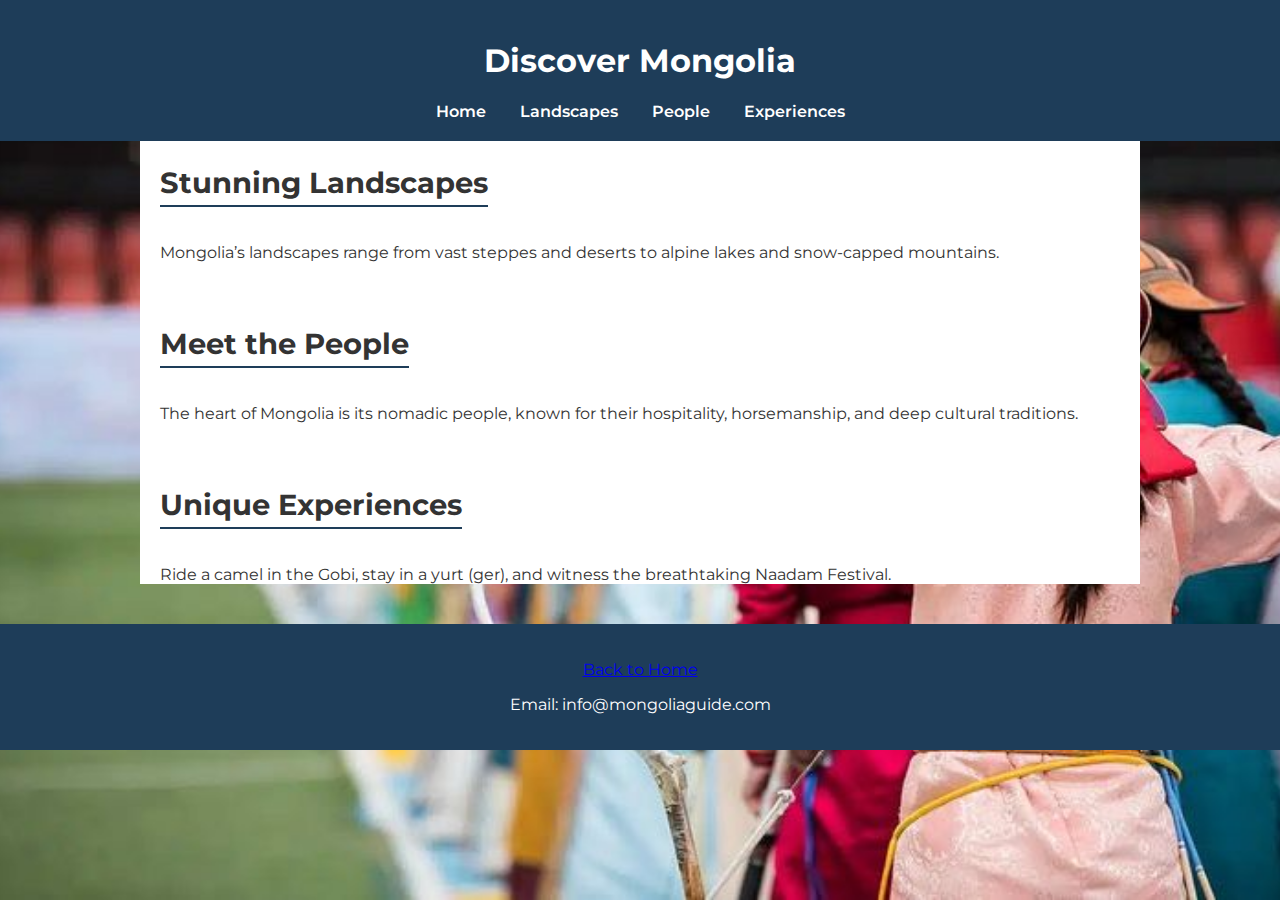
<file: discovermng.html>
<!DOCTYPE html>
<html lang="en">
<head>
  <meta charset="UTF-8" />
  <meta name="viewport" content="width=device-width, initial-scale=1.0"/>
  <title>Discover Mongolia</title>
  <link rel="stylesheet" href="style.css"/>
  <link href="https://fonts.googleapis.com/css2?family=Montserrat:wght@400;600&display=swap" rel="stylesheet">
</head>
<body>
  <header>
    <div class="container">
      <h1>Discover Mongolia</h1>
      <nav>
        <ul>
          <li><a href="index.html">Home</a></li>
          <li><a href="#landscapes">Landscapes</a></li>
          <li><a href="#people">People</a></li>
          <li><a href="#experience">Experiences</a></li>
        </ul>
      </nav>
    </div>
  </header>

  <main class="container">
    <section id="landscapes">
      <h2>Stunning Landscapes</h2>
      <p>Mongolia’s landscapes range from vast steppes and deserts to alpine lakes and snow-capped mountains.</p>
    </section>

    <section id="people">
      <h2>Meet the People</h2>
      <p>The heart of Mongolia is its nomadic people, known for their hospitality, horsemanship, and deep cultural traditions.</p>
    </section>

    <section id="experience">
      <h2>Unique Experiences</h2>
      <p>Ride a camel in the Gobi, stay in a yurt (ger), and witness the breathtaking Naadam Festival.</p>
    </section>
  </main>

  <footer>
    <div class="container">
      <p><a href="index.html">Back to Home</a></p>
      <p>Email: info@mongoliaguide.com</p>
    </div>
  </footer>
</body>
</html>
</file>
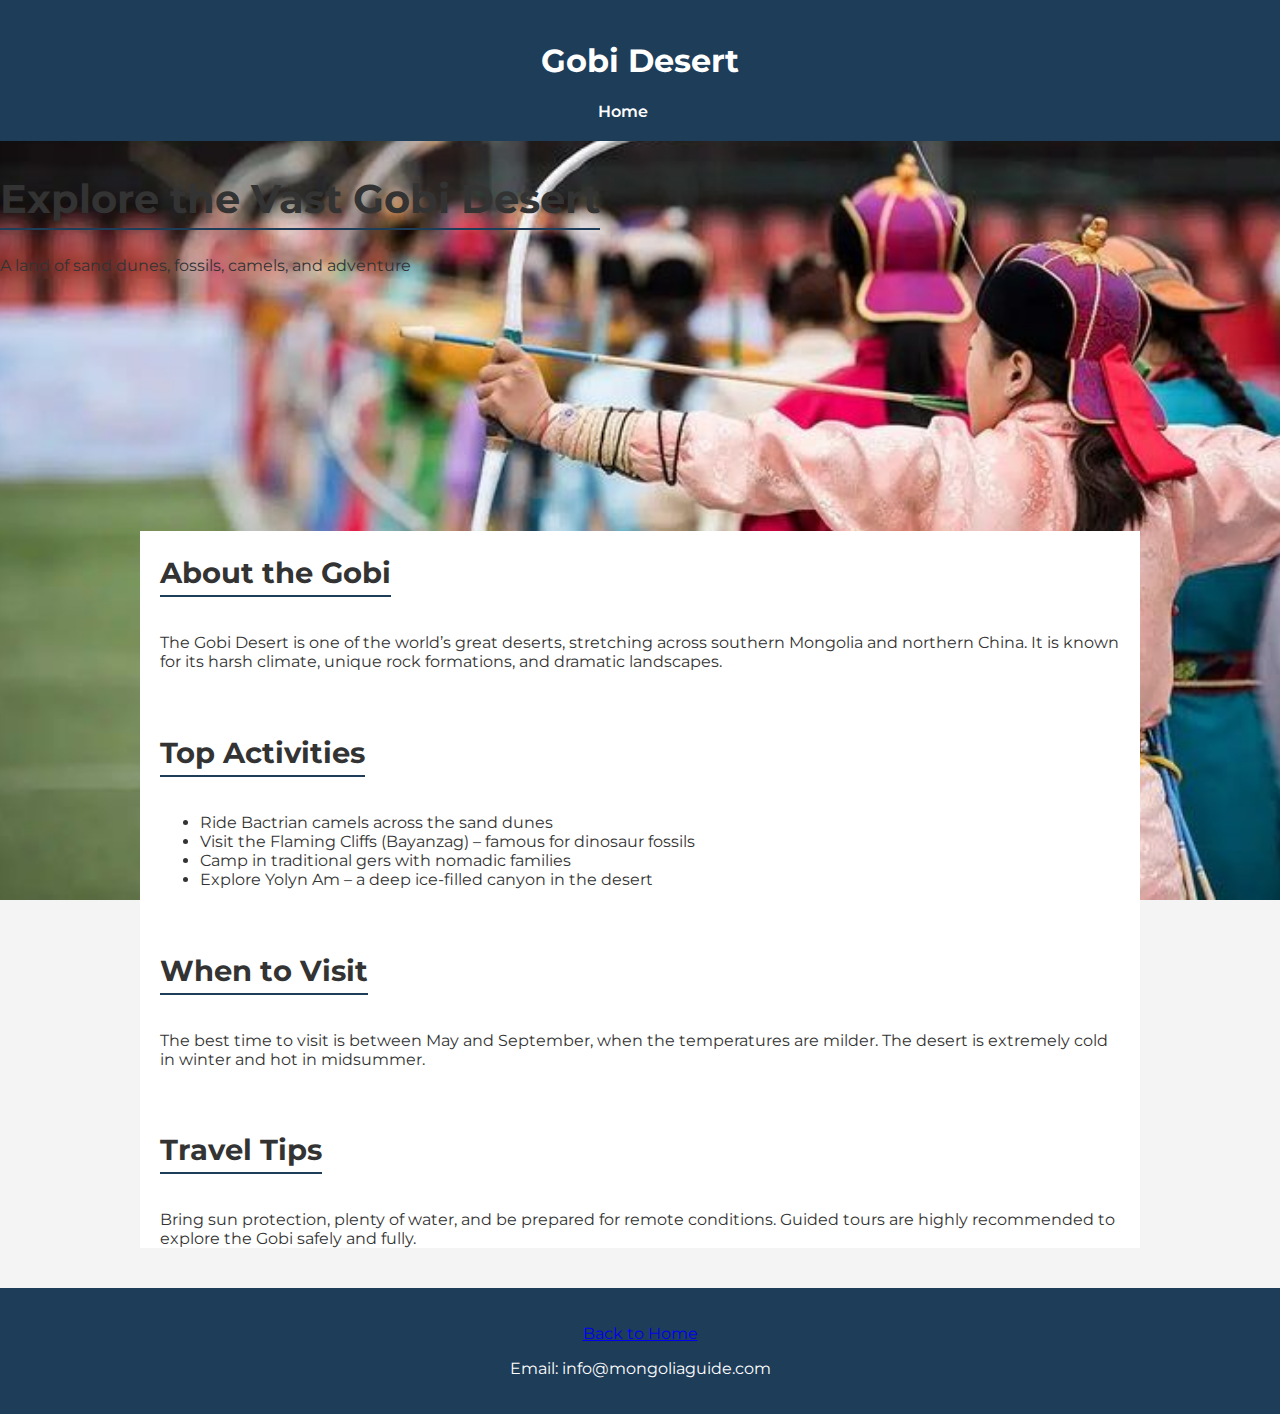
<file: gobi.html>
<!DOCTYPE html>
<html lang="en">
<head>
  <meta charset="UTF-8" />
  <meta name="viewport" content="width=device-width, initial-scale=1.0"/>
  <title>Gobi Desert - Mongolia Travel Guide</title>
  <link rel="stylesheet" href="style.css"/>
  <link href="https://fonts.googleapis.com/css2?family=Montserrat:wght@400;600&display=swap" rel="stylesheet">
</head>
<body>
  <header>
    <div class="container">
      <h1>Gobi Desert</h1>
      <nav>
        <ul>
          <li><a href="tourist guide.html">Home</a></li>
          <li></li>
        </ul>
      </nav>
    </div>
  </header>

  <section class="hero" style="background-image: url('https://upload.wikimedia.org/wikipedia/commons/0/03/Mongolian_Gobi_Desert.jpg'); height: 350px;">
    <div class="hero-text">
      <h2>Explore the Vast Gobi Desert</h2>
      <p>A land of sand dunes, fossils, camels, and adventure</p>
    </div>
  </section>

  <main class="container">
    <section>
      <h2>About the Gobi</h2>
      <p>The Gobi Desert is one of the world’s great deserts, stretching across southern Mongolia and northern China. It is known for its harsh climate, unique rock formations, and dramatic landscapes.</p>
    </section>

    <section>
      <h2>Top Activities</h2>
      <ul>
        <li>Ride Bactrian camels across the sand dunes</li>
        <li>Visit the Flaming Cliffs (Bayanzag) – famous for dinosaur fossils</li>
        <li>Camp in traditional gers with nomadic families</li>
        <li>Explore Yolyn Am – a deep ice-filled canyon in the desert</li>
      </ul>
    </section>

    <section>
      <h2>When to Visit</h2>
      <p>The best time to visit is between May and September, when the temperatures are milder. The desert is extremely cold in winter and hot in midsummer.</p>
    </section>

    <section>
      <h2>Travel Tips</h2>
      <p>Bring sun protection, plenty of water, and be prepared for remote conditions. Guided tours are highly recommended to explore the Gobi safely and fully.</p>
    </section>
  </main>

  <footer>
    <div class="container">
      <p><a href="index.html">Back to Home</a></p>
      <p>Email: info@mongoliaguide.com</p>
    </div>
  </footer>
</body>
</html>
</file>
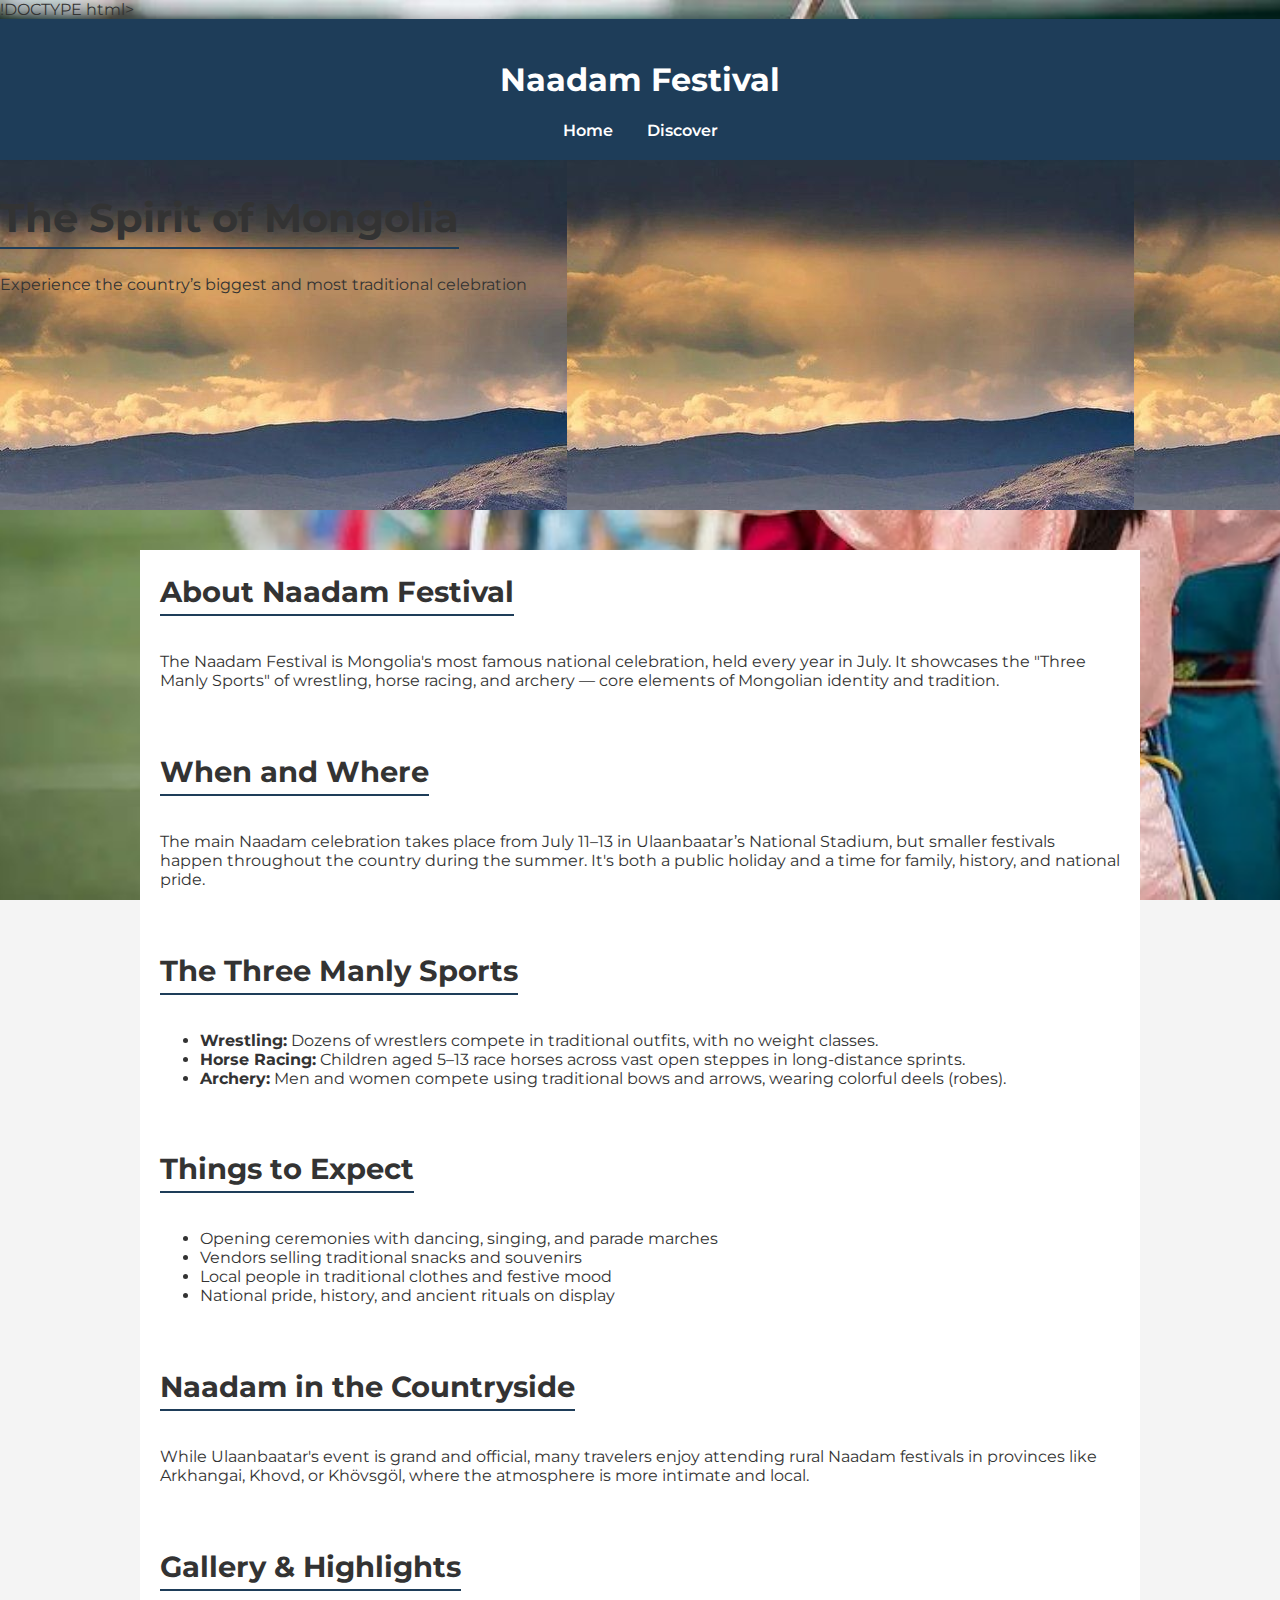
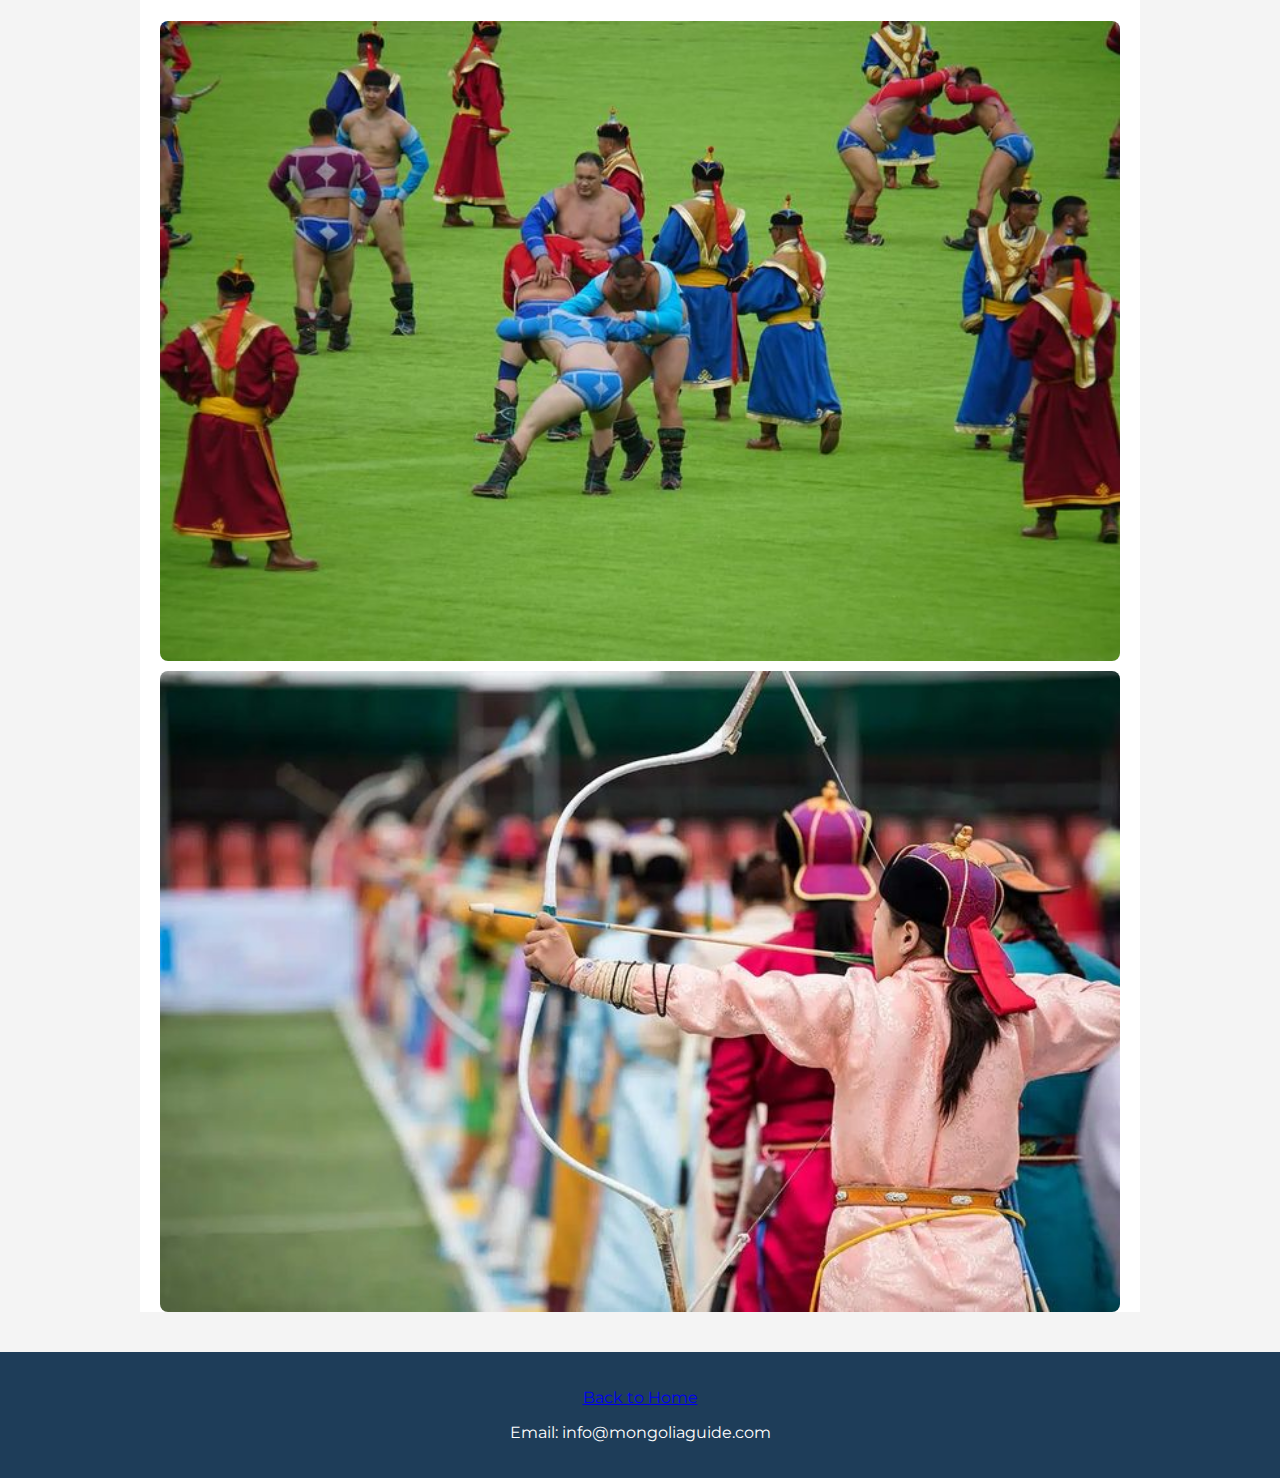
<file: Naadam fest.html>
!DOCTYPE html>
<html lang="en">
<head>
  <meta charset="UTF-8" />
  <meta name="viewport" content="width=device-width, initial-scale=1.0"/>
  <title>Naadam Festival - Mongolia Travel Guide</title>
  <link rel="stylesheet" href="style.css"/>
  <link href="https://fonts.googleapis.com/css2?family=Montserrat:wght@400;600&display=swap" rel="stylesheet">
</head>
<body>
  <header>
    <div class="container">
      <h1>Naadam Festival</h1>
      <nav>
        <ul>
          <li><a href="index.html">Home</a></li>
          <li><a href="discover.html">Discover</a></li>
        </ul>
      </nav>
    </div>
  </header>

  <section class="hero" style="background-image: url('Mongolia.jpg'); height: 350px;">
    <div class="hero-text">
      <h2>The Spirit of Mongolia</h2>
      <p>Experience the country’s biggest and most traditional celebration</p>
    </div>
  </section>

  <main class="container">
    <section>
      <h2>About Naadam Festival</h2>
      <p>The Naadam Festival is Mongolia's most famous national celebration, held every year in July. It showcases the "Three Manly Sports" of wrestling, horse racing, and archery — core elements of Mongolian identity and tradition.</p>
    </section>

    <section>
      <h2>When and Where</h2>
      <p>The main Naadam celebration takes place from July 11–13 in Ulaanbaatar’s National Stadium, but smaller festivals happen throughout the country during the summer. It's both a public holiday and a time for family, history, and national pride.</p>
    </section>

    <section>
      <h2>The Three Manly Sports</h2>
      <ul>
        <li><strong>Wrestling:</strong> Dozens of wrestlers compete in traditional outfits, with no weight classes.</li>
        <li><strong>Horse Racing:</strong> Children aged 5–13 race horses across vast open steppes in long-distance sprints.</li>
        <li><strong>Archery:</strong> Men and women compete using traditional bows and arrows, wearing colorful deels (robes).</li>
      </ul>
    </section>

    <section>
      <h2>Things to Expect</h2>
      <ul>
        <li>Opening ceremonies with dancing, singing, and parade marches</li>
        <li>Vendors selling traditional snacks and souvenirs</li>
        <li>Local people in traditional clothes and festive mood</li>
        <li>National pride, history, and ancient rituals on display</li>
      </ul>
    </section>

    <section>
      <h2>Naadam in the Countryside</h2>
      <p>While Ulaanbaatar's event is grand and official, many travelers enjoy attending rural Naadam festivals in provinces like Arkhangai, Khovd, or Khövsgöl, where the atmosphere is more intimate and local.</p>
    </section>

    <section>
      <h2>Gallery & Highlights</h2>
      <img src="The Festival of Three Manly Sports.jpg" alt="Naadam wrestling" style="width:100%; margin-top:10px; border-radius: 8px;">
      <img src="Naadam.jpg" alt="Naadam horse racing" style="width:100%; margin-top:10px; border-radius: 8px;">
    </section>
  </main>

  <footer>
    <div class="container">
      <p><a href="index.html">Back to Home</a></p>
      <p>Email: info@mongoliaguide.com</p>
    </div>
  </footer>
</body>
</html>
</file>
<file: style.css>
body {
  font-family: Arial, sans-serif;
  margin: 0;
  padding: 0;
  background: #f4f4f4;
  color: #333;
}

body {
  background-image: url('Naadam.jpg');
  background-size: cover;
  background-attachment: fixed;
  background-position: center;
  background-repeat: no-repeat;
  font-family: 'Montserrat', sans-serif;
}


.container {
  max-width: 1000px;
  margin: auto;
  padding: 0 20px;
}

header {
  background: #1e3d59;
  color: white;
  padding: 20px 0;
  text-align: center;
}

nav ul {
  list-style: none;
  padding: 0;
  margin: 0;
}

nav ul li {
  display: inline-block;
  margin: 0 15px;
}

nav ul li a {
  color: white;
  text-decoration: none;
  font-weight: 600;
}


.hero-text h2 {
  font-size: 2.5em;
  margin-bottom: 10px;
}

main {
  background: white;
  padding: 40px 20px;
}

section {
  margin-bottom: 40px;
}

h2 {
  border-bottom: 2px solid #1e3d59;
  display: inline-block;
  padding-bottom: 5px;
  margin-bottom: 20px;
  font-size: 1.8em;
}

.cards {
  display: flex;
  flex-wrap: wrap;
  gap: 15px;
}

.card {
  flex: 1 1 calc(50% - 20px);
  background: #e9ecef;
  padding: 20px;
  border-radius: 8px;
  box-shadow: 0 2px 5px rgba(0,0,0,0.1);
}

footer {
  background: #1e3d59;
  color: white;
  text-align: center;
  padding: 20px 0;
  margin-top: 40px;
}
.Nomadic Life img {
  width: 50%;
  height: 70px;
  object-fit: cover;
  border-radius: 5px;
}

.hero-image {
  width: 4000px;
  height: 1000px;
  object-fit: cover;
  border-radius: 5px;
}
* {box-sizing: border-box;}


nput[type=text] {
  width: 130px;
  -webkit-transition: width 0.4s ease-in-out;
  transition: width 0.4s ease-in-out;
}
input[type=text]:focus {
  width: 100%;
}

.navbar {
  background-color: #333;
  overflow: hidden;
  position: fixed;
  bottom: 0;
  width: 100%;
}

/* Style the links inside the navigation bar */
.navbar a {
  float: left;
  display: block;
  color: #f2f2f2;
  text-align: center;
  padding: 14px 16px;
  text-decoration: none;
  font-size: 17px;
}
.navbar a:hover {
  background-color: #ddd;
  color: black;
}
.navbar a.active {
  background-color: #04AA6D;
  color: white;
}

.navbar .icon {
  display: none;
}
</file>
